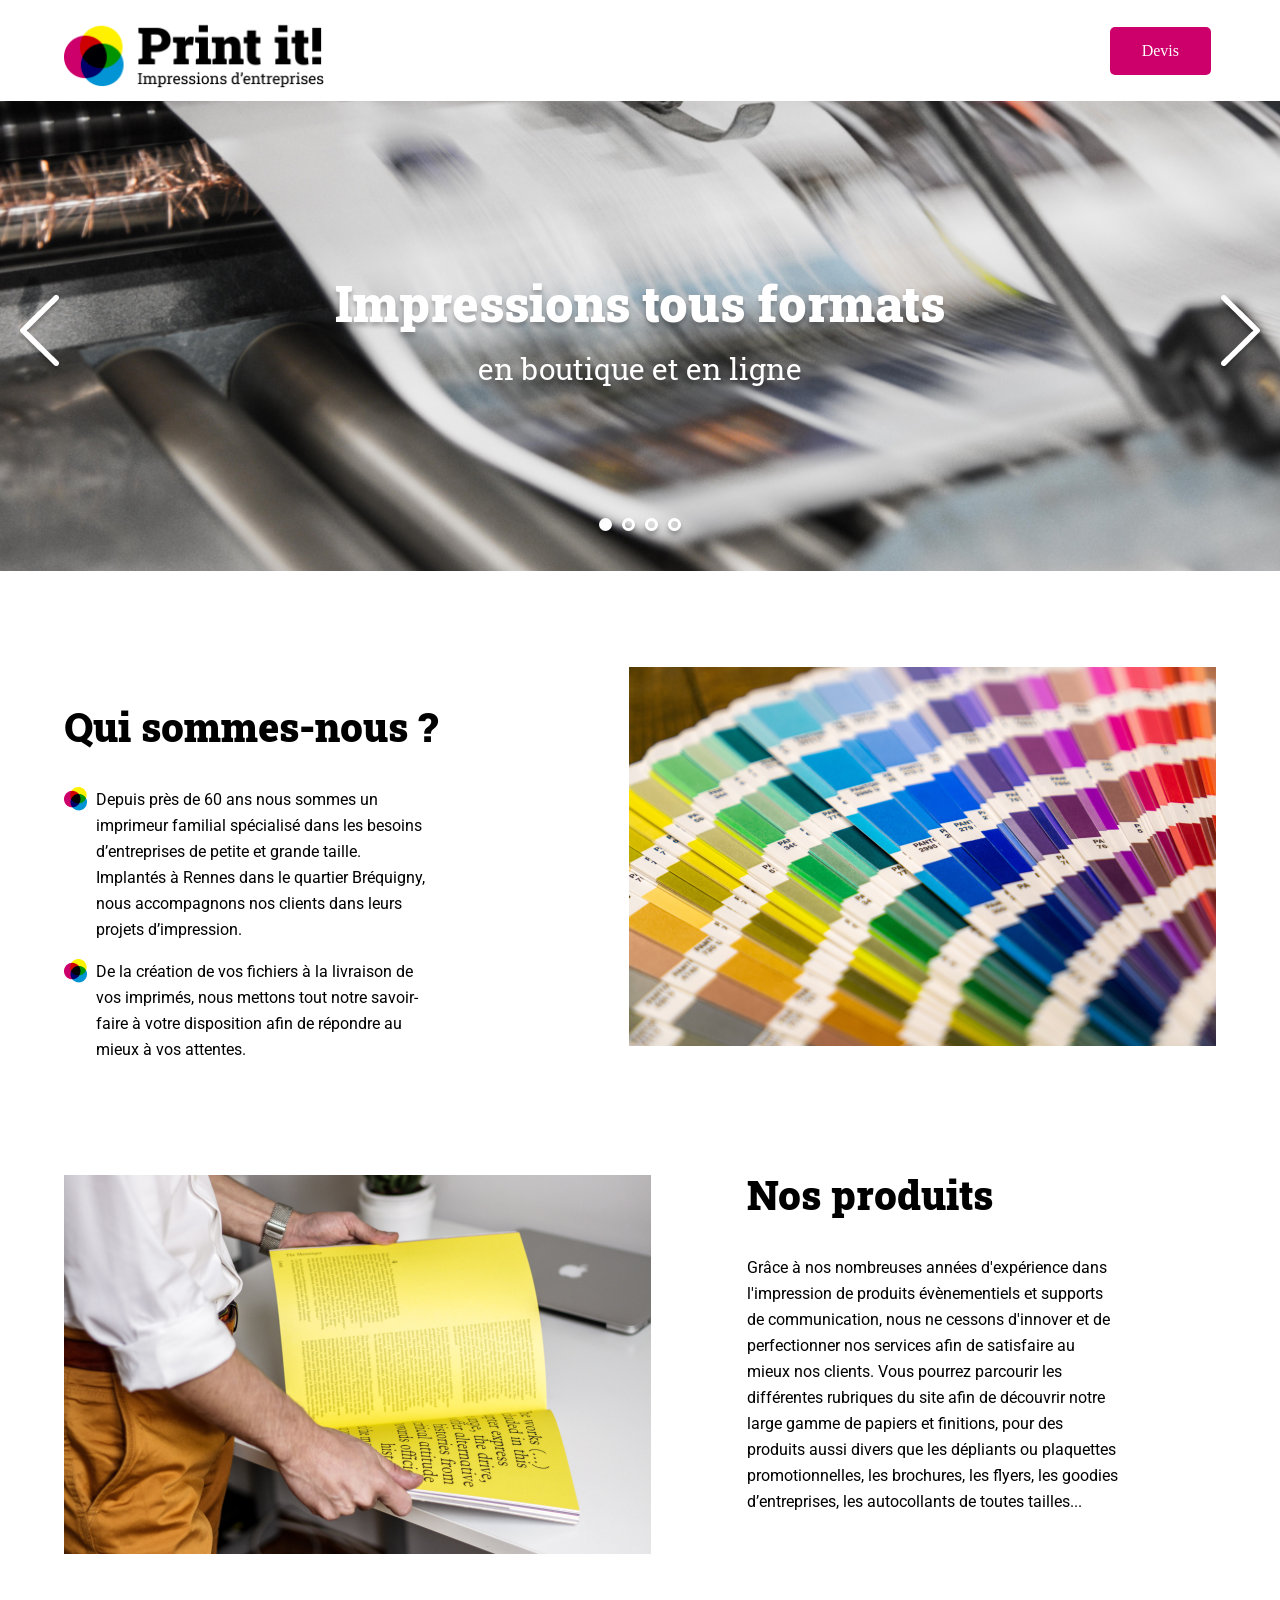
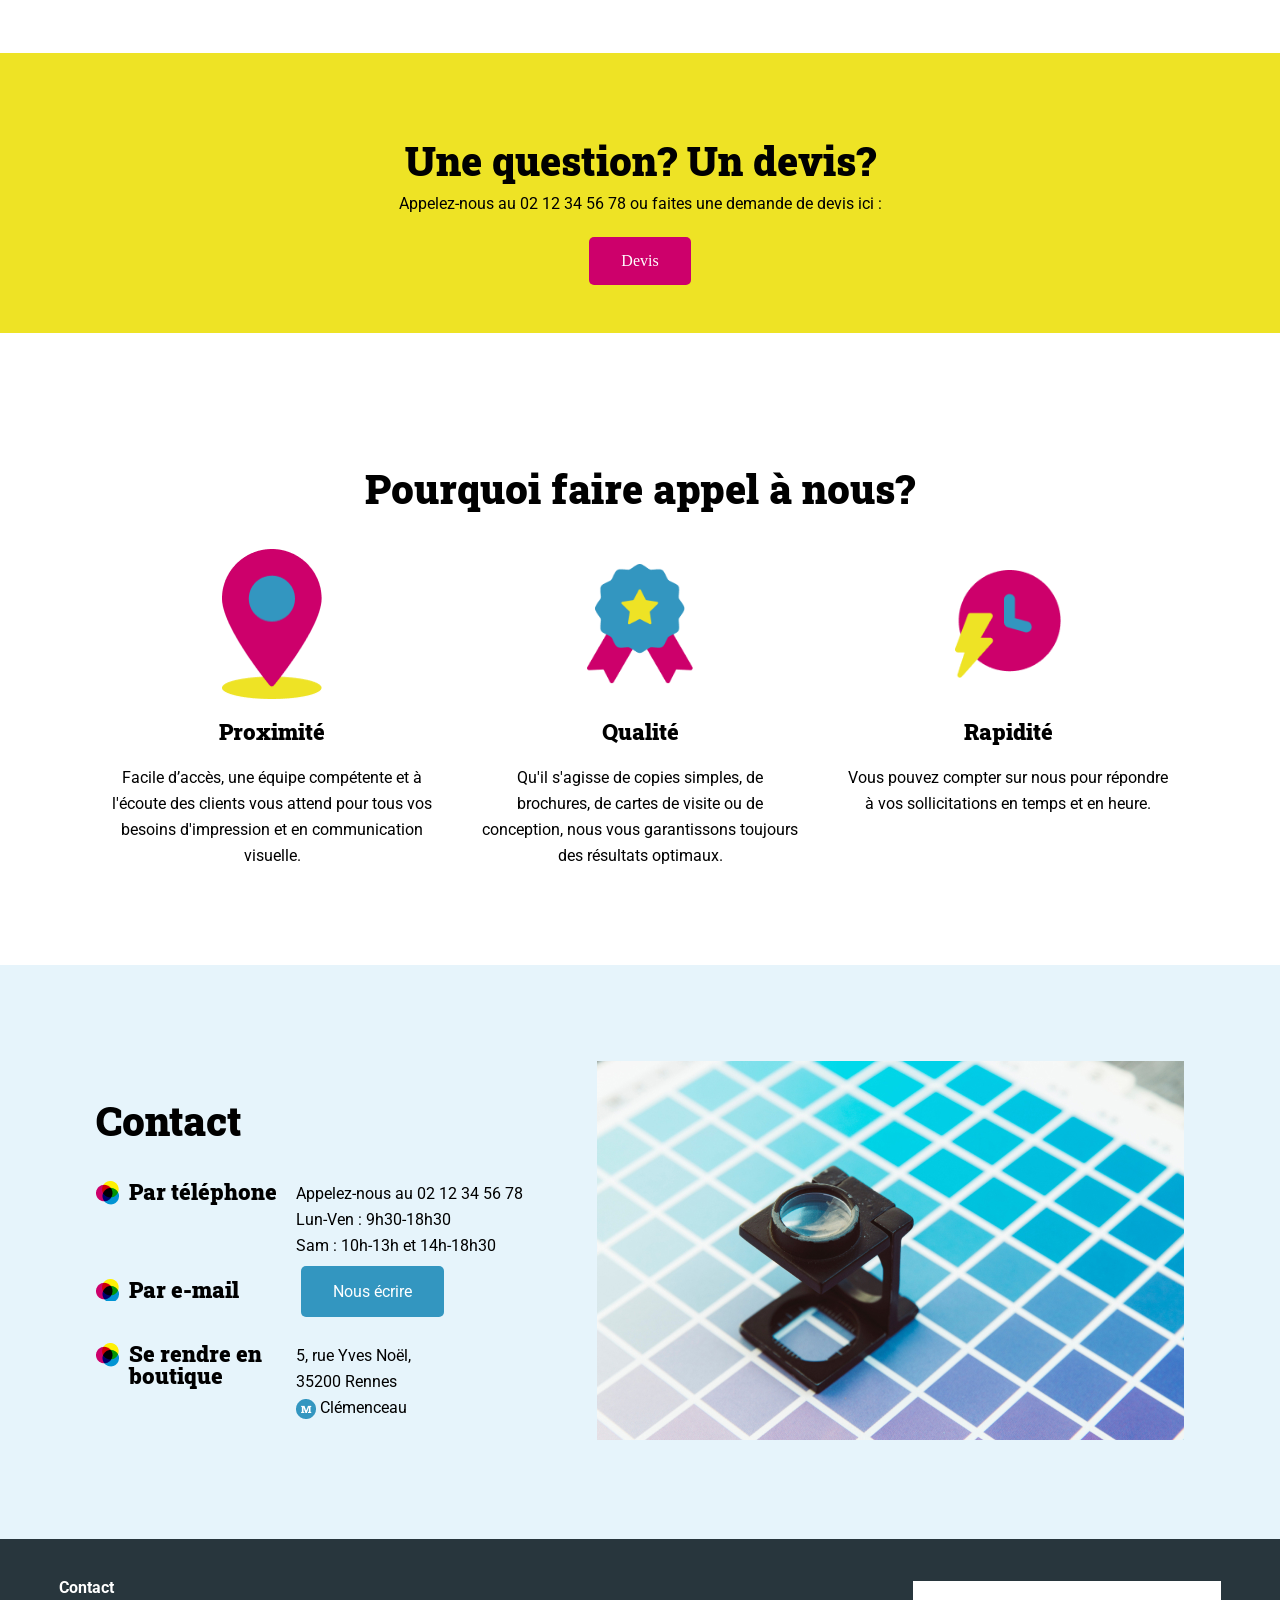
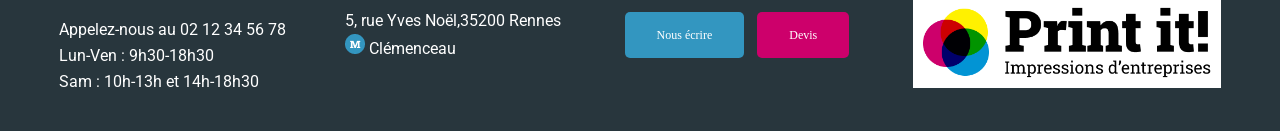
<file: Print-it-JS-main/index.html>
<!DOCTYPE html>
<html lang="fr">
<head>
	<meta charset="UTF-8">
	<meta name="viewport" content="width=device-width, initial-scale=1.0">
	<title>Print it ! - Impressions d'entreprise</title>
	<link rel="stylesheet" href="./assets/style.css">
	<link rel="preconnect" href="https://fonts.googleapis.com">
	<link rel="preconnect" href="https://fonts.gstatic.com" crossorigin>
	<link href="https://fonts.googleapis.com/css2?family=Roboto:wght@400;700&family=Roboto+Slab:wght@400;900&display=swap" rel="stylesheet">
</head>
<body>
<header class="container">
	<h1>
		<img class="logo" src="./assets/images/logo.png" alt="Print it ! Impressions d'entreprises" >
	</h1>
	<a class="btn devis" href="mailto:contact@print-it.tld">Devis</a>
</header>
<main>
	<div id="banner">
		<img class="banner-img" src="./assets/images/slideshow/slide1.jpg" alt="Banner Print-it">
		<p class="slide-text">Impressions tous formats <span>en boutique et en ligne</span></p>
		<button class="arrow arrow_left">
			<img src ="assets/images/arrow_left.png" alt="Précédent">
		  </button>
		  
		  <button class="arrow arrow_right">
			<img src ="assets/images/arrow_right.png" alt="Suivant">  
		  </button>
		<div class="dots">
			<span class="dot"></span>
			<span class="dot"></span> 
			<span class="dot"></span>
			<span class="dot"></span>
		</div>
	</div>
	<section id="about-us" class="container">
		<div>
			<h2>Qui sommes-nous ?</h2>
			<ul>
				<li>Depuis près de 60 ans nous sommes un imprimeur familial spécialisé dans les besoins d’entreprises de petite et grande taille. Implantés à Rennes dans le quartier Bréquigny, nous accompagnons nos clients dans leurs projets d’impression.</li>
				<li>De la création de vos fichiers à la livraison de vos imprimés, nous mettons tout notre savoir-faire à votre disposition afin de répondre au mieux à vos attentes.</li>
			</ul>
		</div>
		<aside>
			<img src="./assets/images/colors.jpg" alt="palette multicolore">
		</aside>
	</section>
	<section id="products" class="container">
		<div>
			<h2>Nos produits</h2>
			<p>Grâce à nos nombreuses années d'expérience dans l'impression de produits évènementiels et supports de communication, nous ne cessons d'innover et de perfectionner nos services afin de satisfaire au mieux nos clients. Vous pourrez parcourir les différentes rubriques du site afin de découvrir notre large gamme de papiers et finitions, pour des produits aussi divers que les dépliants ou plaquettes promotionnelles, les brochures, les flyers, les goodies d’entreprises, les autocollants de toutes tailles... </p>
		</div>
		<aside>
			<img src="./assets/images/yellow-book.jpg" alt="Imprimeur avec un livre jaune dans les mains">
		</aside>

	</section>
	<section id="question" class="bg-yellow">
		<h2>Une question? Un devis?</h2>
		<p>Appelez-nous au 02 12 34 56 78 ou faites une demande de devis ici :</p>
		<a href="mailto:contact@print-it.tld" class="btn devis">Devis</a>
	</section>
	<section id="why-us" class="container">
		<h2>Pourquoi faire appel à nous?</h2>
		<div>
			<article>
				<img src="./assets/images/proximity-icon.png" alt="Icone Proximité">
				<h3>Proximité</h3>
				<p>Facile d’accès, une équipe compétente et à l'écoute des clients vous attend pour tous vos besoins d'impression et en communication visuelle.</p>
			</article>
			<article>
				<img src="./assets/images/quality-icon.png" alt="Icone Qualité">
				<h3>Qualité</h3>
				<p>Qu'il s'agisse de copies simples, de brochures, de cartes de visite ou de conception, nous vous garantissons toujours des résultats optimaux.</p>
			</article>
			<article>
				<img src="./assets/images/speedy-icon.png" alt="Rapidité Qualité">
				<h3>Rapidité</h3>
				<p>Vous pouvez compter sur nous pour répondre à vos sollicitations en temps et en heure.</p>
			</article>
		</div>
	</section>
	<section id="contact" class="bg-lightblue">
		<div class="container">
			<div>
				<h2>Contact</h2>
				<div>
					<h3>Par téléphone</h3>
					<ul>
						<li>Appelez-nous au 02 12 34 56 78</li>
						<li>Lun-Ven : 9h30-18h30</li>
						<li>Sam : 10h-13h et 14h-18h30</li>
					</ul>
				</div>
				<div>
					<h3>Par e-mail</h3>
					<p>
						<a href="mailto:contact@print-it.tld" class="btn">Nous écrire</a>
					</p>
				</div>
				<div>
					<h3>Se rendre en boutique</h3>
					<p>5, rue Yves Noël,<br>
						35200 Rennes<br>
						<img class="inline-icon" src="./assets/images/metro.png" alt="metro"/> Clémenceau</p>
				</div>
			</div>
			<div>
				<img src="./assets/images/magnifying-glass.jpg" alt="Loupe avec palette bleue">
			</div>

		</div>
	</section>
</main>
<footer>
	<div>
		<p class="footer-contact">Contact</p>
		<ul>
			<li>Appelez-nous au 02 12 34 56 78</li>
			<li>Lun-Ven : 9h30-18h30</li>
			<li>Sam : 10h-13h et 14h-18h30</li>
		</ul>
	</div>
	<div>
		<p>5, rue Yves Noël,35200 Rennes<br>
			<img src="./assets/images/metro.png" alt="metro"/> Clémenceau</p>
	</div>
	<div>
		<a href="mailto:contact@print-it.tld" class="btn">Nous écrire</a>
		<a href="mailto:contact@print-it.tld?subject=Demande&nbsp;de&nbsp;devis" class="btn devis">Devis</a>
	</div>
	<div>
		<img class="footer-logo" src="./assets/images/logo.png" alt="Print it ! Impressions d'entreprises" >
	</div>
</footer>
<script src="./assets/script.js"></script>
</body>
</html>
</file>
<file: Print-it-JS-main/assets/style.css>
/* variables declaration */
:root {
	--primary-color: #3396C0;
	--secondary-color: #CD006B;
	--third-color: #EEE325;
}

/* Reset CSS */
* {
	-webkit-box-sizing: border-box;
	-moz-box-sizing: border-box;
	box-sizing: border-box;
}
html, body, div, span, applet, object, iframe,
h1, h2, h3, h4, h5, h6, p, blockquote, pre,
a, abbr, acronym, address, big, cite, code,
del, dfn, em, img, ins, kbd, q, s, samp,
small, strike, strong, sub, sup, tt, var,
b, u, i, center,
dl, dt, dd, ol, ul, li,
fieldset, form, label, legend,
table, caption, tbody, tfoot, thead, tr, th, td,
article, aside, canvas, details, embed,
figure, figcaption, footer, header, hgroup,
menu, nav, output, ruby, section, summary,
time, mark, audio, video {
	margin: 0;
	padding: 0;
	border: 0;
	font: inherit;
	font-size: 100%;
	vertical-align: baseline;
}
/* HTML5 display-role reset for older browsers */
article, aside, details, figcaption, figure,
footer, header, hgroup, menu, nav, section {
	display: block;
}
body {
	line-height: 1;
}
ol, ul {
	list-style: none;
}
blockquote, q {
	quotes: none;
}
blockquote:before, blockquote:after,
q:before, q:after {
	content: none;
}
table {
	border-collapse: collapse;
	border-spacing: 0;
}
body {

}
section {
	margin-block: 6em;
}
h2 {
	font-family: 'Roboto Slab', sans-serif;
	font-size: 40px;
	font-weight: 900;
	margin-block: 1em;
}
h3{
	font-family: 'Roboto Slab', sans-serif;
	font-size: 22px;
	font-weight: 900;
	margin-block: 1em;
}

p, li {
	font-family: Roboto, sans-serif;
	font-size: 16px;
	line-height: 26px;
}
.container {
	max-width: 1440px;
	margin-inline:auto;
	padding-inline: 5%;
}
header {
	display: flex;
	justify-content: space-between;
	align-items: center;
}
.logo{
	width: 260px;
	margin-block: 10px;
}

.btn {
	background-color: var(--primary-color) ;
	padding: 16px 32px;
	margin-inline:5px;
	border-radius: 5px;
	color: white;
	text-decoration: none;
}
.devis {
	background-color: var(--secondary-color);
}

#banner {
	display: flex;
	flex-direction: column;
	align-items: center;
	justify-content: center;
	width: 100%;
	min-height: 470px;
	position: relative;
}
.banner-img {
	position: absolute;
	width: 100%;
	height: 100%;
	z-index: -1;
	object-fit: cover;
	object-position: center;
}
/* Code CSS en prévision de l'ajout d'un carousel pour la bannière */
/* Gestion des fleches du carrousel */
#banner .arrow {
	position: absolute;
}
#banner .arrow_left {
	left: 10px;
}
#banner .arrow_right {
	right: 10px;
	
}
.arrow {
	border: none;
	background: transparent;
}
/* Gestion des points du carrousel */
.dots {
	position: absolute;
	bottom: 40px;
	display: flex;
}
.dot {
	margin-inline: 5px;
	width: 13px;
	height: 13px;
	background-color: #ffffff00;
	border: 3px solid #fff;
	border-radius: 100%;
	box-shadow: 0 4px 4px rgba(0, 0, 0, 0.25);;
}
.dot_selected {
	background-color: #fff;
}
/* Fin du code CSS pour le carousel */
#banner p {
	font-family: 'Roboto Slab', sans-serif;
	font-weight: 900;
	font-size: 50px;
	line-height: 66px;
	color: white;
	text-shadow: 0 4px 4px rgba(0, 0, 0, 0.25);
	text-align: center;
}
#banner span {
	display: block;
	font-weight: 400;
	font-size: 30px;
}
#about-us {
	display: flex;
}
#about-us article, #about-us aside {
	flex:1;
}
#about-us li {
	background: url("./images/tricolor-icon.png") no-repeat left top;
	font-size: 16px;
	line-height: 26px;
	padding-left:2em;
	width: 65%;
	margin-bottom: 1em;

}

#products {
	display: flex;
	align-items: flex-start;
	flex-direction: row-reverse;
}
#products div, #products aside {
	flex:1;
}
#products div {
	padding: 0 6em;
}
#products h2 {
	margin-top: 0;
}
.bg-yellow {
	background-color: var(--third-color);
}
#question {
	display: flex;
	flex-direction: column;
	align-items: center;
	padding-block: 3em;
}
#question h2 {
	margin-bottom: 10px;
}
#question p {
	margin-bottom: 20px;
}

#why-us {
	display: flex;
	flex-direction: column;
	text-align: center;
}
#why-us > div{
	display: flex;
	justify-content: space-evenly;
}
#why-us article {
	max-width: 320px;
	display: flex;
	flex-direction: column;
}
#why-us img {
	width: 33%;
	height: 150px;
	text-align: center;
	margin-inline: auto;
	margin-block: 0;
	object-fit: contain;
}

.bg-lightblue{
	background-color: #E6F4FB;
}
#contact {
	margin-bottom: 0;
}
#contact article, #contact div {
	flex:1;
}


#contact .container {
	flex-direction: row;
	display: flex;
	padding: 6em ;
}

#contact .container > div > div {
	display: flex;
	padding-bottom: 20px;
}

#contact h3 {
	margin-top: 0;
	background: url("./images/tricolor-icon.png") no-repeat left top;
	padding-left:1.5em;
	width: 200px;
}
.inline-icon {
	vertical-align: middle;
}
footer {
	background-color: #28363D;
	color: white;
	display: flex;
	padding-block: 3em;
	justify-content: space-evenly;
	font-size: 12px;
	align-items: center;
}
footer div {

	position: relative;
}
.footer-logo {
	background-color: white;
	max-width: 308px;
	padding: 10px;
}
.footer-contact {
	margin-bottom: 1em;
	font-weight: 700;
	font-size: 16px;

}

@media all and (max-width: 1250px) {
	#contact > article {
		flex: 2;
	}
}
</file>
